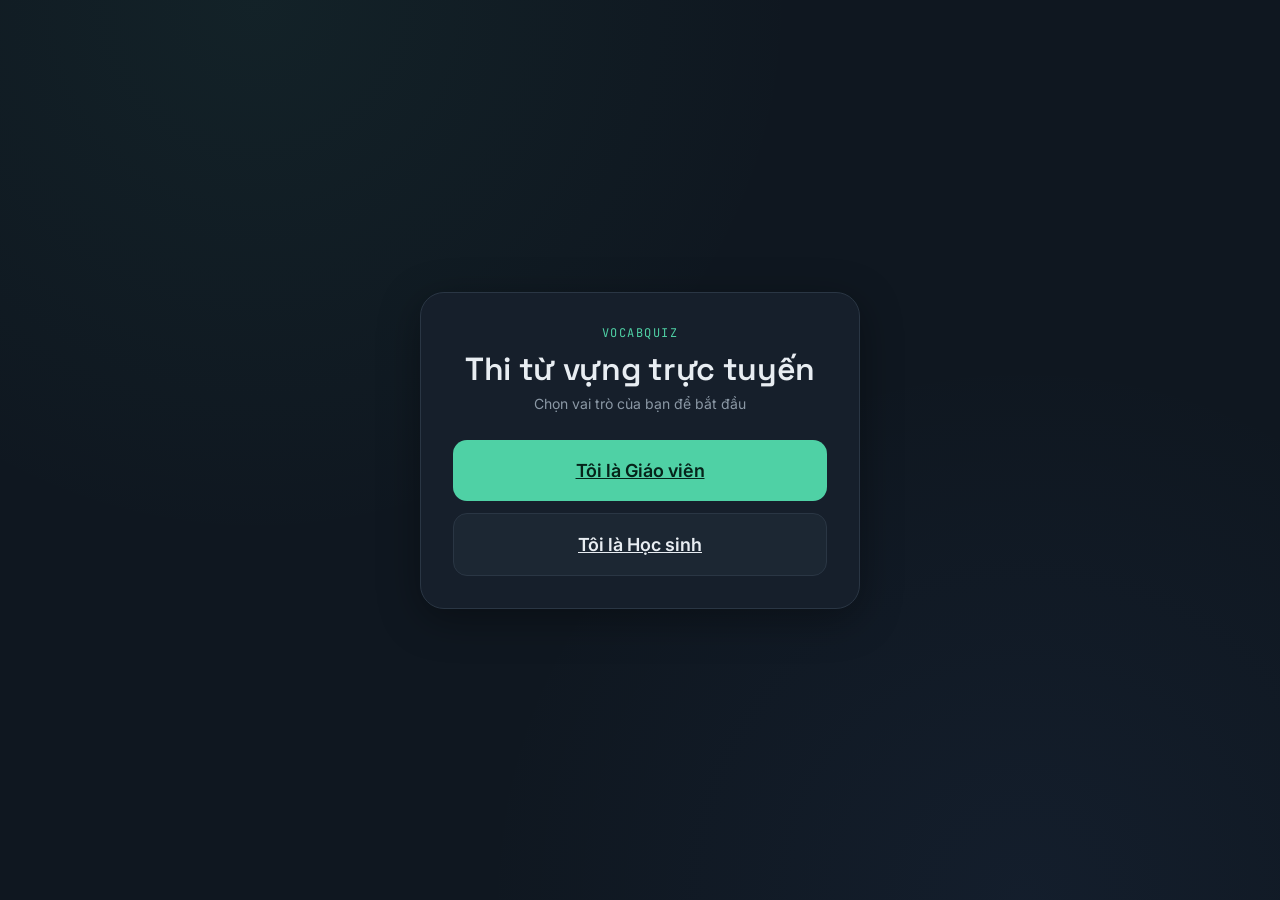
<file: index.html>
<!DOCTYPE html>
<html lang="vi">
<head>
  <meta charset="UTF-8" />
  <meta name="viewport" content="width=device-width, initial-scale=1.0, maximum-scale=1" />
  <title>VocabQuiz — Ứng dụng thi từ vựng</title>
  <link rel="preconnect" href="https://fonts.googleapis.com">
  <link href="https://fonts.googleapis.com/css2?family=Space+Grotesk:wght@500;700&family=Inter:wght@400;500;600&family=JetBrains+Mono:wght@500;700&display=swap" rel="stylesheet">
  <link rel="stylesheet" href="css/style.css" />
</head>
<body>
  <div class="app-shell">
    <div class="center-stage">
      <div class="panel panel-narrow" style="text-align:center;">
        <div class="eyebrow">VocabQuiz</div>
        <h1>Thi từ vựng trực tuyến</h1>
        <p class="subtitle">Chọn vai trò của bạn để bắt đầu</p>

        <div style="display:flex; flex-direction:column; gap:12px; margin-top:28px;">
          <a href="teacher.html" class="btn btn-primary btn-block btn-lg">Tôi là Giáo viên</a>
          <a href="student.html" class="btn btn-secondary btn-block btn-lg">Tôi là Học sinh</a>
        </div>
      </div>
    </div>
  </div>
</body>
</html>
</file>
<file: css/style.css>
/* ============================================================
   DESIGN TOKENS
   Ý tưởng thiết kế: "Phòng thi tập trung" (Exam Focus Room).
   - Nền tối, trầm để loại bỏ xao nhãng khi học sinh làm bài (giống phòng thi thật).
   - Điểm nhấn: vòng đếm giờ dạng cung tròn (giống đồng hồ bấm giờ vật lý) là
     yếu tố "chữ ký" (signature) của toàn bộ ứng dụng.
   - Font số liệu dùng monospace để mã PIN / thời gian có cảm giác "bảng điện tử".
   ============================================================ */
:root {
  --color-bg: #0f1720;
  --color-bg-panel: #161f2b;
  --color-bg-panel-raised: #1c2733;
  --color-border: #2a3644;
  --color-text: #e8edf2;
  --color-text-dim: #8b98a5;
  --color-accent: #4fd1a5;      /* xanh mint - đúng / tích cực */
  --color-accent-dark: #2fa77f;
  --color-danger: #ef6461;      /* đỏ san hô - sai / vi phạm */
  --color-warning: #f2b544;     /* vàng hổ phách - cảnh báo thời gian */
  --color-info: #5b8def;

  --font-display: "Space Grotesk", "Segoe UI", sans-serif;
  --font-body: "Inter", "Segoe UI", sans-serif;
  --font-mono: "JetBrains Mono", "Consolas", monospace;

  --radius-sm: 8px;
  --radius-md: 14px;
  --radius-lg: 24px;
  --shadow-panel: 0 10px 40px rgba(0, 0, 0, 0.35);
}

* {
  box-sizing: border-box;
}

.hidden {
  display: none !important;
}

html,
body {
  margin: 0;
  padding: 0;
  background: var(--color-bg);
  color: var(--color-text);
  font-family: var(--font-body);
  min-height: 100vh;
}

body {
  background-image: radial-gradient(circle at 20% 0%, rgba(79, 209, 165, 0.06), transparent 40%),
    radial-gradient(circle at 80% 100%, rgba(91, 141, 239, 0.06), transparent 40%);
}

h1, h2, h3 {
  font-family: var(--font-display);
  font-weight: 600;
  letter-spacing: -0.01em;
  margin: 0;
}

a {
  color: inherit;
}

.mono {
  font-family: var(--font-mono);
}

/* ---------- Layout containers ---------- */
.app-shell {
  min-height: 100vh;
  display: flex;
  flex-direction: column;
}

.center-stage {
  flex: 1;
  display: flex;
  align-items: center;
  justify-content: center;
  padding: 24px;
}

.panel {
  background: var(--color-bg-panel);
  border: 1px solid var(--color-border);
  border-radius: var(--radius-lg);
  box-shadow: var(--shadow-panel);
  padding: 32px;
  width: 100%;
}

.panel-narrow {
  max-width: 440px;
}

.panel-wide {
  max-width: 960px;
}

.eyebrow {
  font-family: var(--font-mono);
  font-size: 12px;
  letter-spacing: 0.12em;
  text-transform: uppercase;
  color: var(--color-accent);
  margin-bottom: 8px;
}

.subtitle {
  color: var(--color-text-dim);
  font-size: 14px;
  margin-top: 6px;
}

/* ---------- Buttons ---------- */
.btn {
  font-family: var(--font-body);
  font-weight: 600;
  font-size: 15px;
  border: none;
  border-radius: var(--radius-sm);
  padding: 14px 22px;
  cursor: pointer;
  transition: transform 0.12s ease, filter 0.12s ease, background 0.12s ease;
  display: inline-flex;
  align-items: center;
  justify-content: center;
  gap: 8px;
}

.btn:active {
  transform: scale(0.98);
}

.btn-primary {
  background: var(--color-accent);
  color: #06231a;
}
.btn-primary:hover {
  filter: brightness(1.08);
}

.btn-secondary {
  background: var(--color-bg-panel-raised);
  color: var(--color-text);
  border: 1px solid var(--color-border);
}
.btn-secondary:hover {
  border-color: var(--color-accent);
}

.btn-danger {
  background: var(--color-danger);
  color: #2a0d0c;
}

.btn-block {
  width: 100%;
}

.btn-lg {
  padding: 20px 28px;
  font-size: 18px;
  border-radius: var(--radius-md);
}

.btn:disabled {
  opacity: 0.5;
  cursor: not-allowed;
}

/* ---------- Inputs ---------- */
.field {
  margin-bottom: 18px;
}

.field label {
  display: block;
  font-size: 13px;
  color: var(--color-text-dim);
  margin-bottom: 6px;
}

.input {
  width: 100%;
  background: var(--color-bg);
  border: 1px solid var(--color-border);
  border-radius: var(--radius-sm);
  color: var(--color-text);
  font-family: var(--font-body);
  font-size: 16px;
  padding: 14px 16px;
  outline: none;
  transition: border-color 0.15s ease;
}

.input:focus {
  border-color: var(--color-accent);
}

.input-pin {
  font-family: var(--font-mono);
  font-size: 28px;
  letter-spacing: 0.3em;
  text-align: center;
}

/* ---------- Countdown ring (signature element) ---------- */
.countdown-ring-wrap {
  position: relative;
  width: 76px;
  height: 76px;
  flex-shrink: 0;
}

.countdown-ring-wrap svg {
  transform: rotate(-90deg);
  width: 100%;
  height: 100%;
}

.countdown-ring-bg {
  fill: none;
  stroke: var(--color-border);
  stroke-width: 6;
}

.countdown-ring-fg {
  fill: none;
  stroke: var(--color-accent);
  stroke-width: 6;
  stroke-linecap: round;
  transition: stroke-dashoffset 1s linear, stroke 0.2s ease;
}

.countdown-ring-fg.is-warning {
  stroke: var(--color-warning);
}

.countdown-ring-fg.is-danger {
  stroke: var(--color-danger);
}

.countdown-ring-label {
  position: absolute;
  inset: 0;
  display: flex;
  align-items: center;
  justify-content: center;
  font-family: var(--font-mono);
  font-weight: 700;
  font-size: 22px;
}

/* ---------- Quiz room ---------- */
.quiz-header {
  display: flex;
  align-items: center;
  justify-content: space-between;
  gap: 16px;
  margin-bottom: 28px;
}

.progress-dot-row {
  display: flex;
  gap: 6px;
  flex-wrap: wrap;
}

.progress-dot {
  width: 8px;
  height: 8px;
  border-radius: 50%;
  background: var(--color-border);
}

.progress-dot.is-done {
  background: var(--color-accent);
}

.question-meaning {
  font-family: var(--font-display);
  font-size: 40px;
  text-align: center;
  margin: 32px 0;
  line-height: 1.3;
}

.answer-row {
  display: flex;
  gap: 12px;
}

.feedback-banner {
  margin-top: 20px;
  padding: 16px 20px;
  border-radius: var(--radius-md);
  font-weight: 600;
  font-size: 16px;
  display: none;
  align-items: center;
  gap: 10px;
}

.feedback-banner.is-visible {
  display: flex;
}

.feedback-banner.is-correct {
  background: rgba(79, 209, 165, 0.14);
  color: var(--color-accent);
  border: 1px solid rgba(79, 209, 165, 0.35);
}

.feedback-banner.is-incorrect {
  background: rgba(239, 100, 97, 0.14);
  color: #ff9c99;
  border: 1px solid rgba(239, 100, 97, 0.35);
}

/* ---------- Lobby / fullscreen gate ---------- */
.rules-list {
  text-align: left;
  color: var(--color-text-dim);
  font-size: 14px;
  line-height: 1.7;
  margin: 20px 0 28px;
  padding-left: 20px;
}

.rules-list li {
  margin-bottom: 6px;
}

.pulse-dot {
  width: 8px;
  height: 8px;
  border-radius: 50%;
  background: var(--color-accent);
  display: inline-block;
  animation: pulse 1.6s ease-in-out infinite;
}

@keyframes pulse {
  0%, 100% { opacity: 1; transform: scale(1); }
  50% { opacity: 0.4; transform: scale(0.7); }
}

/* ---------- Teacher dashboard ---------- */
.top-bar {
  padding: 20px 32px;
  border-bottom: 1px solid var(--color-border);
  display: flex;
  align-items: center;
  justify-content: space-between;
}

.dashboard-body {
  padding: 32px;
  max-width: 1100px;
  margin: 0 auto;
  width: 100%;
}

.card-grid {
  display: grid;
  grid-template-columns: repeat(auto-fill, minmax(220px, 1fr));
  gap: 16px;
  margin-top: 20px;
}

.quiz-card {
  background: var(--color-bg-panel);
  border: 1px solid var(--color-border);
  border-radius: var(--radius-md);
  padding: 20px;
  cursor: pointer;
  transition: border-color 0.15s ease, transform 0.15s ease;
}

.quiz-card:hover {
  border-color: var(--color-accent);
  transform: translateY(-2px);
}

.quiz-card-count {
  color: var(--color-text-dim);
  font-size: 13px;
  margin-top: 6px;
}

.room-pin-display {
  font-family: var(--font-mono);
  font-size: 56px;
  font-weight: 700;
  letter-spacing: 0.12em;
  color: var(--color-accent);
  text-align: center;
  margin: 16px 0;
}

table.results-table {
  width: 100%;
  border-collapse: collapse;
  margin-top: 16px;
  font-size: 14px;
}

table.results-table th {
  text-align: left;
  color: var(--color-text-dim);
  font-weight: 500;
  font-size: 12px;
  text-transform: uppercase;
  letter-spacing: 0.06em;
  padding: 10px 12px;
  border-bottom: 1px solid var(--color-border);
}

table.results-table td {
  padding: 12px;
  border-bottom: 1px solid var(--color-border);
}

.status-badge {
  display: inline-block;
  padding: 3px 10px;
  border-radius: 999px;
  font-size: 12px;
  font-weight: 600;
}

.status-badge.completed {
  background: rgba(79, 209, 165, 0.14);
  color: var(--color-accent);
}

.status-badge.in-progress {
  background: rgba(91, 141, 239, 0.14);
  color: var(--color-info);
}

/* ---------- End screen ---------- */
.result-hero {
  text-align: center;
}

.result-percent {
  font-family: var(--font-display);
  font-size: 88px;
  font-weight: 700;
  color: var(--color-accent);
  line-height: 1;
  margin: 12px 0;
}

/* ---------- Toast ---------- */
.toast {
  position: fixed;
  bottom: 24px;
  left: 50%;
  transform: translateX(-50%) translateY(20px);
  background: var(--color-bg-panel-raised);
  border: 1px solid var(--color-border);
  color: var(--color-text);
  padding: 12px 20px;
  border-radius: var(--radius-sm);
  font-size: 14px;
  opacity: 0;
  transition: opacity 0.25s ease, transform 0.25s ease;
  z-index: 999;
  box-shadow: var(--shadow-panel);
}

.toast-visible {
  opacity: 1;
  transform: translateX(-50%) translateY(0);
}

.toast-danger {
  border-color: var(--color-danger);
}

/* ---------- Anti-cheat violation overlay ---------- */
.violation-overlay {
  position: fixed;
  inset: 0;
  background: rgba(15, 23, 32, 0.96);
  display: flex;
  align-items: center;
  justify-content: center;
  z-index: 1000;
  text-align: center;
  padding: 24px;
}

/* ---------- Responsive ---------- */
@media (max-width: 640px) {
  .panel {
    padding: 22px;
    border-radius: var(--radius-md);
  }
  .question-meaning {
    font-size: 28px;
    margin: 20px 0;
  }
  .answer-row {
    flex-direction: column;
  }
  .room-pin-display {
    font-size: 40px;
  }
  .result-percent {
    font-size: 56px;
  }
  .btn-lg {
    padding: 18px 20px;
    font-size: 16px;
  }
  .dashboard-body {
    padding: 18px;
  }
  .top-bar {
    padding: 16px 18px;
  }
}

/* Respect reduced-motion preference */
@media (prefers-reduced-motion: reduce) {
  * {
    animation-duration: 0.01ms !important;
    transition-duration: 0.01ms !important;
  }
}
</file>
